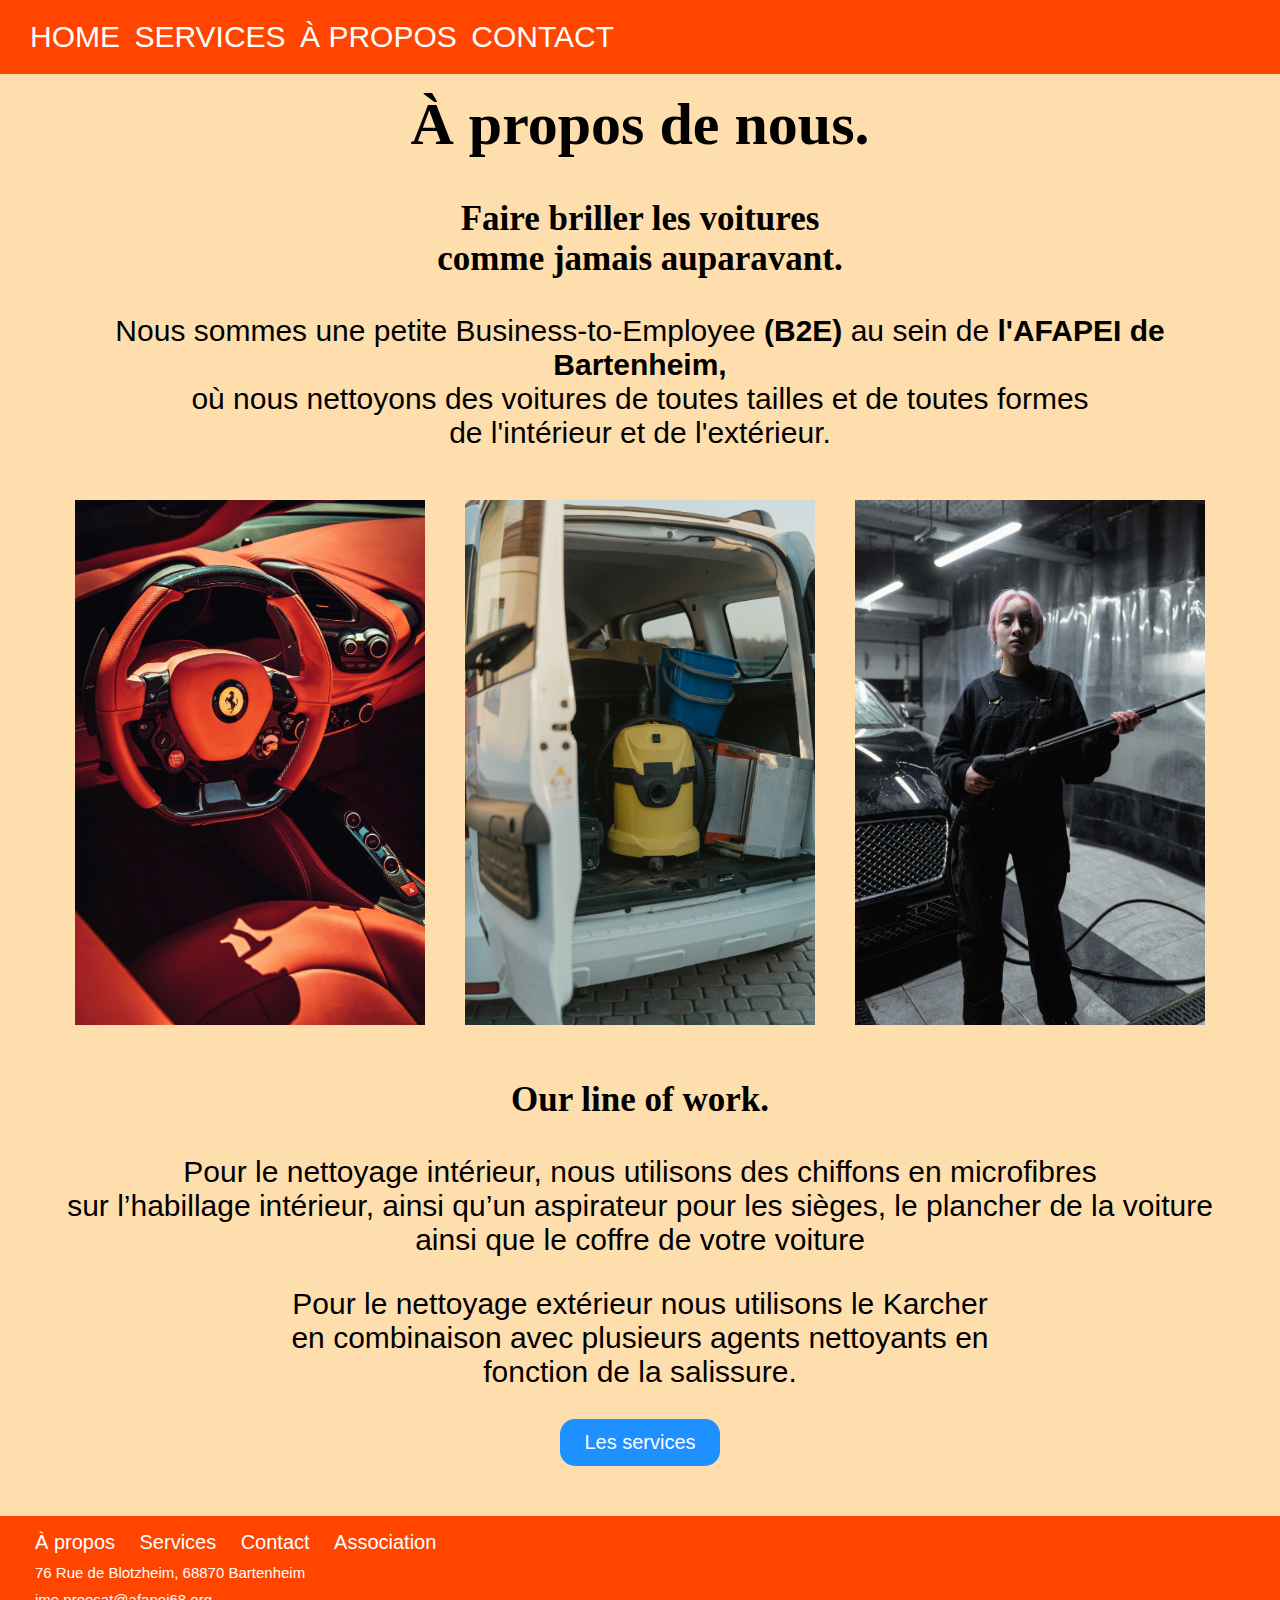
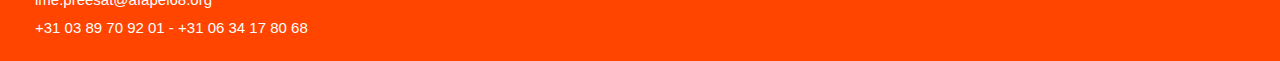
<file: about us.html>
<!DOCTYPE html>
<html lang="en">
<head>
    <meta charset="UTF-8"/>
    <meta http-equiv="X-UA-Compatible" content="IE=edge"/>
    <meta name="viewport" content="width=device-width, initial-scale=1.0"/>
    <title>Lavage-auto - À propos</title>
    <link rel="stylesheet" href="styles_lavageauto.css"/>
</head>

<body>
<header>
    <nav class="navbar">
        <ul>
            <li><a href="index.html">HOME</a></li>
            <li><a href="pricing.html">SERVICES</a></li>
            <li><a href="about us.html">À PROPOS</a></li>
            <li><a href="contact.php">CONTACT</a></li>
        </ul>
    </nav>
</header>

<section>
    <div>
        <h1>À propos de nous.</h1>

        <h3>
            Faire briller les voitures <br/>
            comme jamais auparavant.
        </h3>

        <p>
            Nous sommes une petite Business-to-Employee <strong>(B2E)</strong> au
            sein de <strong>l'AFAPEI de Bartenheim, </strong><br/>où nous
            nettoyons des voitures de toutes tailles et de toutes formes <br/>
            de l'intérieur et de l'extérieur.
        </p>
    </div>

    <div class="gallery-container">
        <img
                class="gallery-item"
                src="asset/pexels-harrison-haines-2834653.jpg"
                alt=""
                width="350"
                height="560"
        />
        <img
                class="gallery-item"
                src="asset/pexels-tima-miroshnichenko-6196235.jpg"
                alt=""
                width="350"
                height="560"
        />
        <img
                class="gallery-item"
                src="asset/pexels-tima-miroshnichenko-6872141.jpg"
                alt=""
                width="350"
                height="560"
        />
    </div>

    <div>
        <h3>Our line of work.</h3>

        <p>
            Pour le nettoyage intérieur, nous utilisons des chiffons en
            microfibres<br/>sur l’habillage intérieur, ainsi qu’un aspirateur
            pour les sièges, le plancher de la voiture<br/>
            ainsi que le coffre de votre voiture
        </p>

        <p>
            Pour le nettoyage extérieur nous utilisons le Karcher<br/>en
            combinaison avec plusieurs agents nettoyants en<br/>fonction de la
            salissure.
        </p>
    </div>

    <button class="button"><a href="pricing.html">Les services</a></button>
</section>

<footer>
    <div>
        <a class="footer-item" href="about us.html">À propos</a>
        <a class="footer-item" href="pricing.html">Services</a>
        <a class="footer-item" href="contact.php">Contact</a>
        <a class="footer-item" href="https://afapei68.org/" target="_blanck"
        >Association</a
        >
    </div>

    <div class="adresse-containerbeja">
        <p class="adresse">76 Rue de Blotzheim, 68870 Bartenheim</p>
        <a class="adresse" href="mailto:ime.preesat@afapei68.org"
        >ime.preesat@afapei68.org</a
        >
        <p class="adresse">+31 03 89 70 92 01 - +31 06 34 17 80 68</p>
    </div>
</footer>
</body>
</html>
</file>
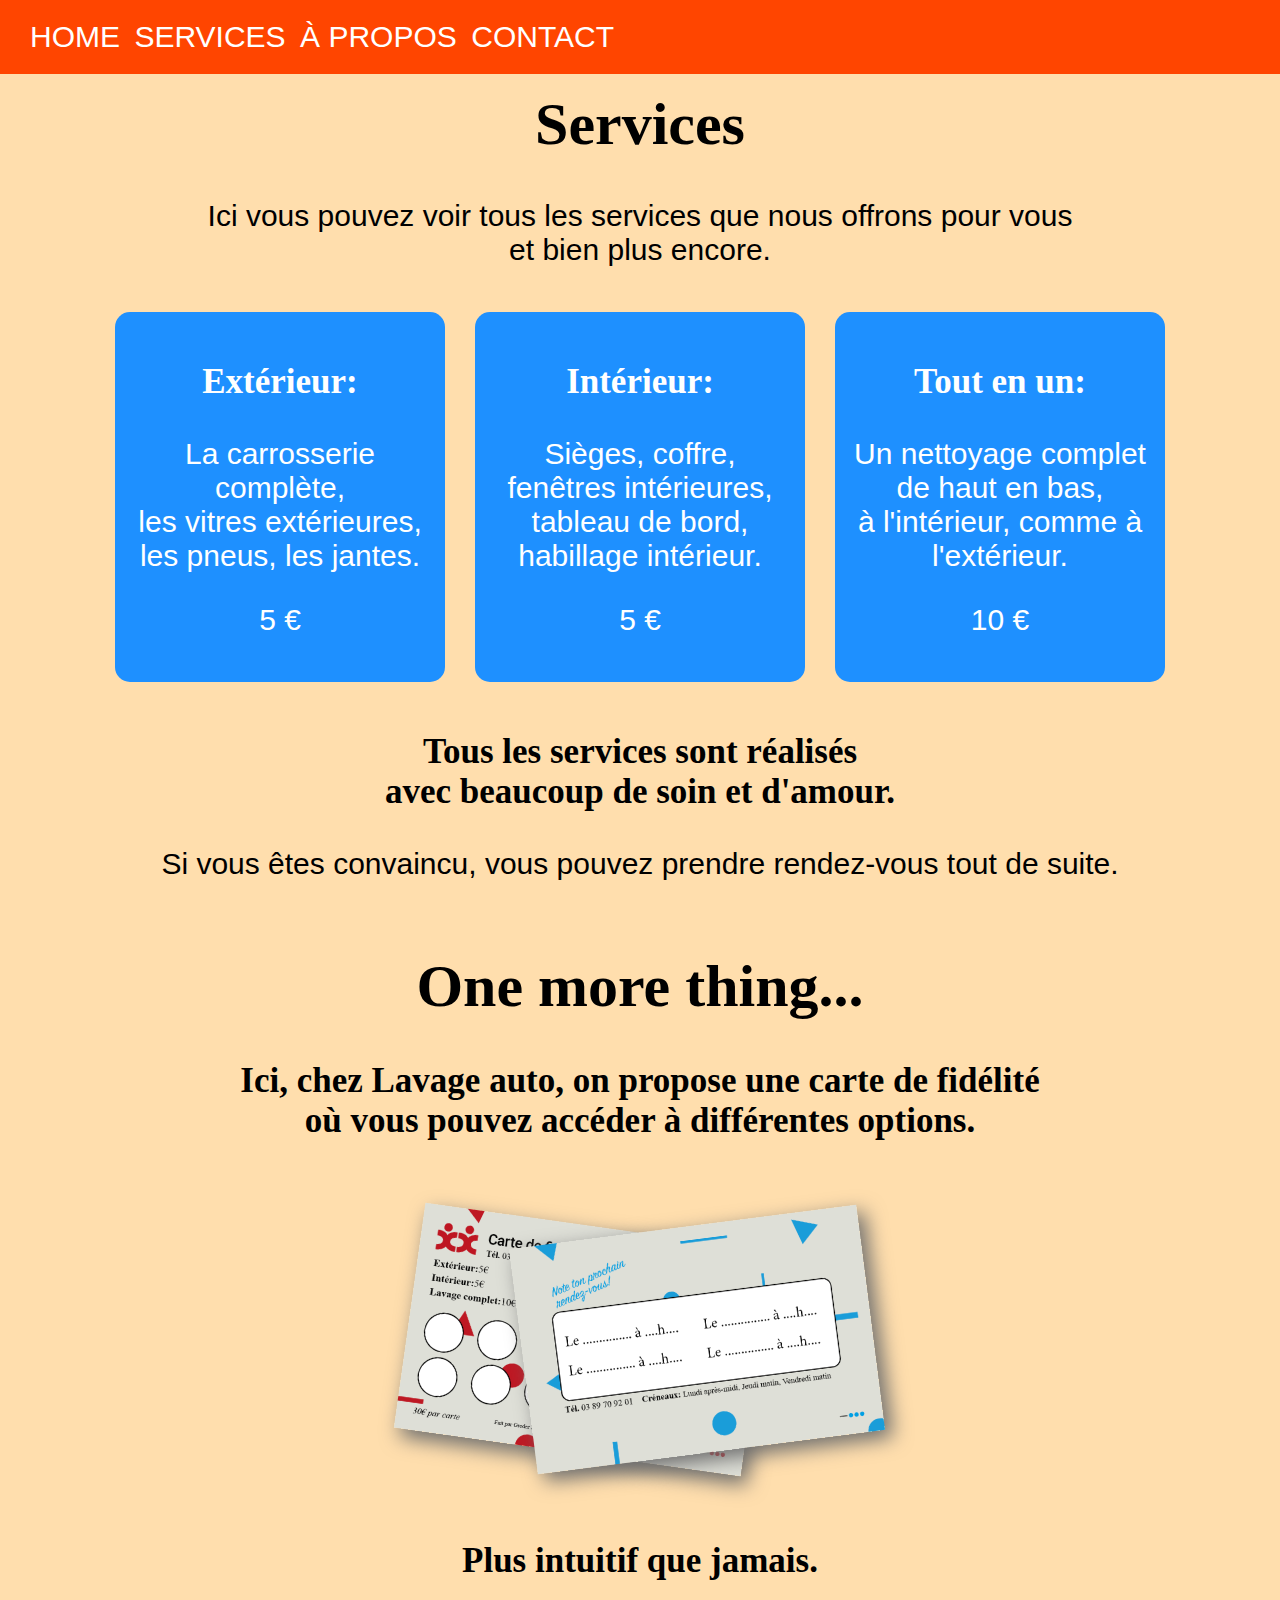
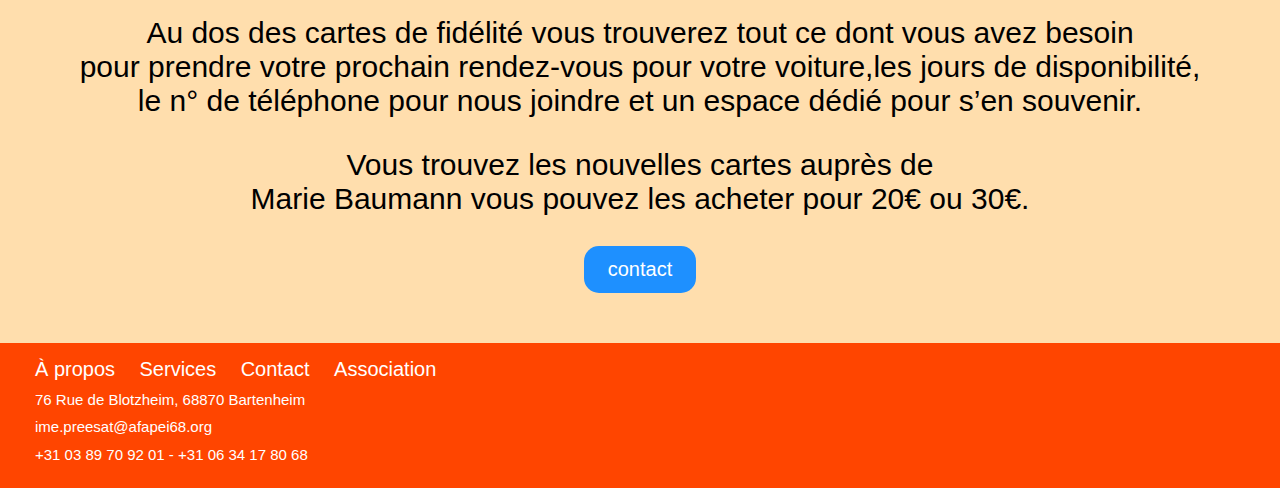
<file: pricing.html>
<!DOCTYPE html>
<html lang="en">
<head>
    <meta charset="UTF-8">
    <meta http-equiv="X-UA-Compatible" content="IE=edge">
    <meta name="viewport" content="width=device-width, initial-scale=1.0">
    <title>Lavage-auto - services</title>
    <link rel="stylesheet" href="styles_lavageauto.css">

</head>

<body>

<header>

    <nav class="navbar">

        <ul>
            <li><a href="index.html">HOME</a></li>
            <li><a href="pricing.html">SERVICES</a></li>
            <li><a href="about%20us.html">À PROPOS</a></li>
            <li><a href="contact.php">CONTACT</a></li>
        </ul>

    </nav>

</header>
<section>

    <div>

        <h1>Services</h1>

        <p>Ici vous pouvez voir tous les services que nous offrons pour vous
            <br>et bien plus encore.</p>

        <div class="content-container">

            <div class="content-item">
                <h3>Extérieur:</h3>
                <p>La carrosserie complète,<br>
                    les vitres extérieures, les pneus, les jantes.</p>
                <p>5 €</p>
            </div>

            <div class="content-item">
                <h3>Intérieur:</h3>
                <p>Sièges, coffre, fenêtres intérieures,<br>
                    tableau de bord, habillage intérieur.</p>
                <p>5 €</p>
            </div>

            <div class="content-item">
                <h3>Tout en un:</h3>
                <p>Un nettoyage complet de haut en bas,<br>
                    à l'intérieur, comme à l'extérieur.</p>
                <p>10 €</p>
            </div>

        </div>

        <h3>Tous les services sont réalisés<br>avec beaucoup de soin et d'amour.</h3>
        <p> Si vous êtes convaincu, vous pouvez prendre rendez-vous tout de suite.</p>

    </div>

    <div class="fidelity-container">

        <h1>One more thing...</h1>

        <h3>Ici, chez Lavage auto, on propose une
            carte de fidélité<br>où vous pouvez accéder à différentes options.</h3>

        <img class="fidelity-item" id="A" src="asset/Lavage_auto_web.png" alt="">
        <img class="fidelity-item" id="B" src="asset/Lavage_auto_web4.png" alt="">

        <h3>Plus intuitif que jamais.</h3>
        <p>Au dos des cartes de fidélité vous trouverez tout ce dont vous avez besoin<br>
            pour prendre votre prochain rendez-vous pour votre voiture,les jours de disponibilité,<br>
            le n° de téléphone pour nous joindre et un espace dédié pour s’en souvenir.</p>

        <p>Vous trouvez les nouvelles cartes auprès de<br>
            Marie Baumann vous pouvez les acheter pour 20€ ou 30€.</p>

    </div>

    <button><a href="contact.php">contact</a></button>

</section>

<footer>

    <div>

        <a class="footer-item" href="about%20us.html">À propos</a>
        <a class="footer-item" href="pricing.html">Services</a>
        <a class="footer-item" href="contact.php">Contact</a>
        <a class="footer-item" href="https://afapei68.org/" target="_blanck">Association</a>

    </div>

    <div class="adresse-container">

        <p class="adresse">76 Rue de Blotzheim, 68870 Bartenheim</p>
        <a class="adresse" href="mailto:ime.preesat@afapei68.org">ime.preesat@afapei68.org</a>
        <p class="adresse">+31 03 89 70 92 01 - +31 06 34 17 80 68</p>

    </div>

</footer>

</body>
</html>
</file>
<file: styles_lavageauto.css>
body {
  background-color: white;
  color: white;
  font-family: Arial, Helvetica, sans-serif;
  padding: 0;
  margin: 0;
}

h1 {
  font-family: "Playfair Display", serif;
  font-size: 60px;
}

h2 {
  font-family: "Playfair Display", serif;
  font-size: 45px;
}

h3 {
  font-family: "Playfair Display", serif;
  font-size: 35px;
}

p {
  font-size: 30px;
}

a {
  font-size: 30px;
}

a:link,
a:visited {
  text-decoration: none;
  color: white;
}

header {
  background-color: orangered;
  padding: 15px 25px;
  position: fixed;
  width: 100%;
  z-index: 1;
}

footer {
  background-color: orangered;
  padding: 15px 25px;
  text-align: left;
}

section {
  background-color: navajowhite;
  color: black;
  padding: 50px 50px;
  display: flex;
  flex-direction: column;
  text-align: center;
}

ul {
  margin: 0;
  padding: 0px;
  list-style-type: none;
}

li {
  display: inline-block;
  margin: 5px;
}

.content-container {
  display: flex;
  flex-direction: row;
  text-align: center;
  justify-content: center;
}

.content-item {
  color: white;
  background-color: dodgerblue;
  min-width: 150px;
  max-width: 300px;
  padding: 15px;
  margin: 15px;
  transition: 1.5s;
  border-radius: 15px;
}

button {
  background-color: dodgerblue;
  align-self: center;
  font-size: 20px;
  padding: 12px 24px;
  border-radius: 15px;
  border: none;
}

button a {
  font-size: 20px;
  color: white;
}

.form {
  width: 90%;
  margin: 0 auto;
  max-width: 500px;
  padding: 20px;
  text-align: left;
  font-size: 25px;
}

.form-item {
  width: 100%;
  margin-top: 20px;
}

.form-item input {
  width: 100%;
  padding: 10px;
  border: none;
}

.form-item textarea {
  width: 100%;
  padding: 10px;
  border: none;
  resize: none;
}

.adresse {
  font-size: 15px;
  margin: 10px;
}

.footer-item {
  font-size: 20px;
  margin: 0px 10px;
}

.video-container {
  margin: auto;
  display: flex;
}

video {
  max-width: 100%;
  height: auto;
}

.gallery-container {
  display: flex;
  width: 100%;
  flex-direction: row;
  margin: auto;
  justify-content: center;
}

.gallery-item {
  margin: 20px;
  overflow: hidden;
  max-width: 100%;
  height: auto;
}

.fidelity-item {
  margin: 50px 50px;
  max-width: 100%;
  transition: 2s;
  position: relative;
}

@media screen and (min-width: 769px) {
  /* laptop/computer */

  #A {
    max-width: 350px;
    height: auto;
    transform: rotate(8deg);
    box-shadow: rgb(110, 110, 110) 7px 8px 20px;
    left: 170px;
  }

  #B {
    max-width: 350px;
    height: auto;
    transform: rotate(-7.3deg);
    box-shadow: rgb(110, 110, 110) 7px 8px 20px;
    right: 170px;
  }

  .content-item:hover {
    transform: scale(1.05);
  }

  #A:hover {
    transform: scale(1.3) translate(-150px) rotate(-2.5deg);
    transition-timing-function: ease-in-out;
  }

  #B:hover {
    transform: scale(1.3) translate(150px) rotate(2.5deg);
    transition-timing-function: ease-in-out;
  }
}

@media screen and (max-width: 768px) {
  /* tablet */

  h1 {
    font-size: 40px;
  }

  h2 {
    font-size: 24px;
  }

  h3 {
    font-size: 30px;
  }

  p {
    font-size: 21px;
  }

  .content-container {
    display: flex;
    flex-direction: column;
  }

  .content-item {
    width: 300px;
    margin: 15px auto;
  }

  .navbar a {
    font-size: 14px;
  }

  button a {
    font-size: 18px;
  }

  .adresse {
    font-size: 12px;
    margin: 10px;
  }

  .footer-item {
    font-size: 12px;
    margin: 0px 10px;
  }

  #A {
    max-width: 300px;
    height: auto;
    box-shadow: rgb(110, 110, 110) 7px 8px 20px;
  }

  #B {
    max-width: 300px;
    height: auto;
    box-shadow: rgb(110, 110, 110) 7px 8px 20px;
  }
}

@media screen and (max-width: 425px) {
  /* mobile L M S */

  h1 {
    font-size: 35px;
  }

  h2 {
    font-size: 25px;
  }

  h3 {
    font-size: 18px;
  }

  p {
    font-size: 17px;
  }

  a {
    font-size: 15px;
  }

  .content-container {
    display: flex;
    flex-direction: column;
  }

  .content-item {
    width: 180px;
  }

  .navbar a {
    font-size: 12px;
  }

  button a {
    font-size: 13px;
  }

  button {
    background-color: dodgerblue;
    align-self: center;
    padding: 8px 15px;
    border-radius: 15px;
    border: none;
  }

  #A {
    max-width: 250px;
    margin: auto;
    height: auto;
    box-shadow: rgb(110, 110, 110) 7px 8px 20px;
  }

  #B {
    max-width: 250px;
    margin: auto;
    height: auto;
    box-shadow: rgb(110, 110, 110) 7px 8px 20px;
  }

  label {
    font-size: 17px;
  }
}

@import url("https://fonts.googleapis.com/css2?family=Playfair+Display:ital@0;1&display=swap");
</file>
